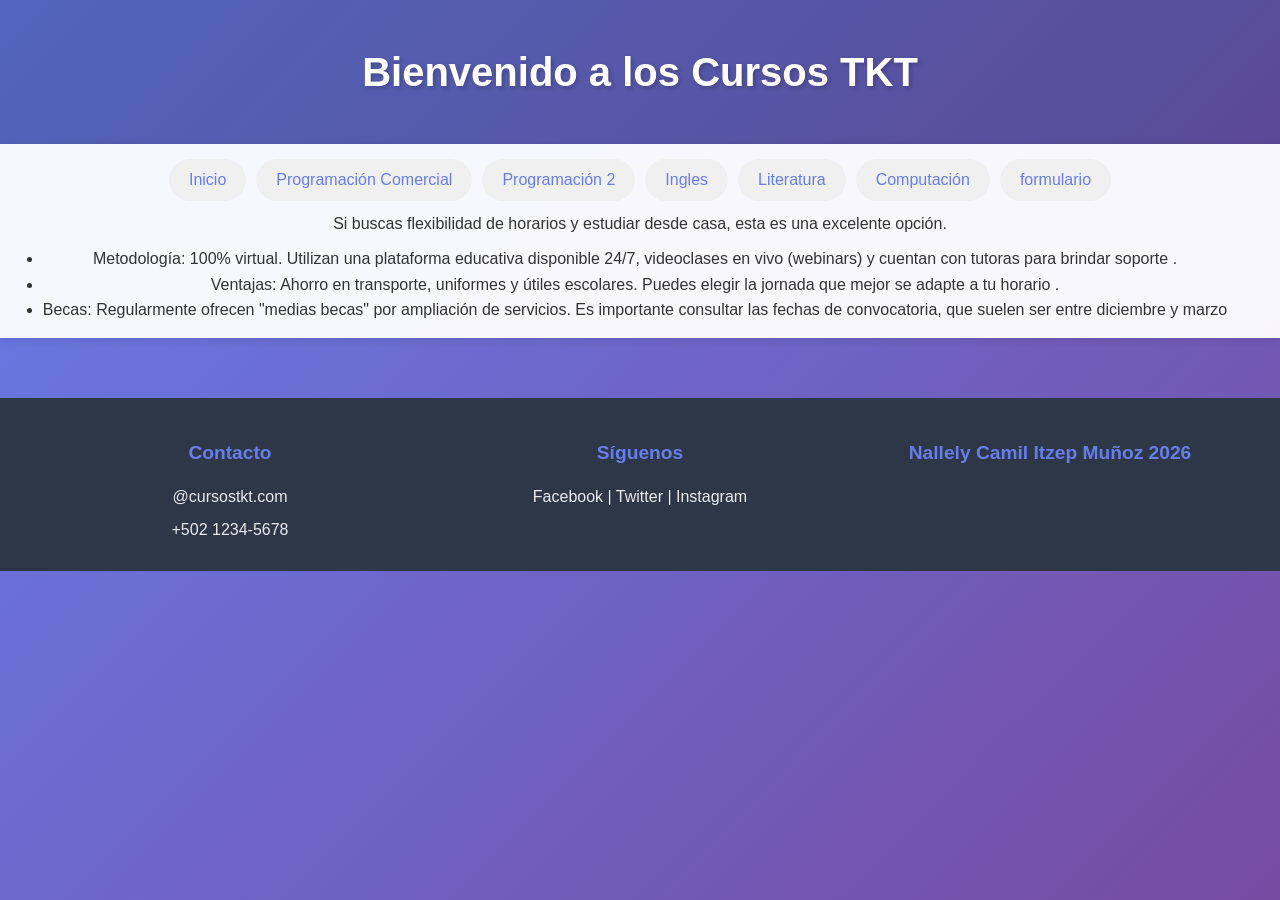
<file: cursos guia/index.html>
<!-- En index.html -->
<!DOCTYPE html>
<html>

<head>
    <title>Cursos TKT</title>
    <link rel="stylesheet" href="style.css">
</head>

<body>
    <h1>Bienvenido a los Cursos TKT</h1>

    <nav>
        <a href="index.html">Inicio</a>
        <a href="progamacióncomercial.html">Programación Comercial</a>
        <a href="progamación2.html">Programación 2</a>
        <a href="Ingles.html">Ingles</a>
        <a href="literatura.html">Literatura</a>
        <a href="computación.html">Computación</a>
        <a href="formulario.html">formulario</a>
        <p>Si buscas flexibilidad de horarios y estudiar desde casa, esta es una excelente opción.
            <ul>
                <li> Metodología: 100% virtual. Utilizan una plataforma educativa disponible 24/7, videoclases en vivo (webinars)
            y cuentan con tutoras para brindar soporte .
</li>
<li>  Ventajas: Ahorro en transporte, uniformes y útiles escolares. Puedes elegir la jornada que mejor se adapte a
            tu horario .
</li>
<li>Becas: Regularmente ofrecen "medias becas" por ampliación de servicios. Es importante consultar las fechas
            de convocatoria, que suelen ser entre diciembre y marzo
</li>
</ul>
        </p>

    </nav>
    <footer>
        <div class="footer-content">
            <div class="footer-section">
                <h4>Contacto</h4>
                <p>@cursostkt.com</p>
                <p>+502 1234-5678</p>
            </div>
            <div class="footer-section">
                <h4>Síguenos</h4>
                <p>Facebook | Twitter | Instagram</p>
            </div>
            <div class="footer-section">
                <h4> Nallely Camil Itzep Muñoz 2026 </h4>
            </div>
        </div>
    </footer>
</body>

</html>
</file>
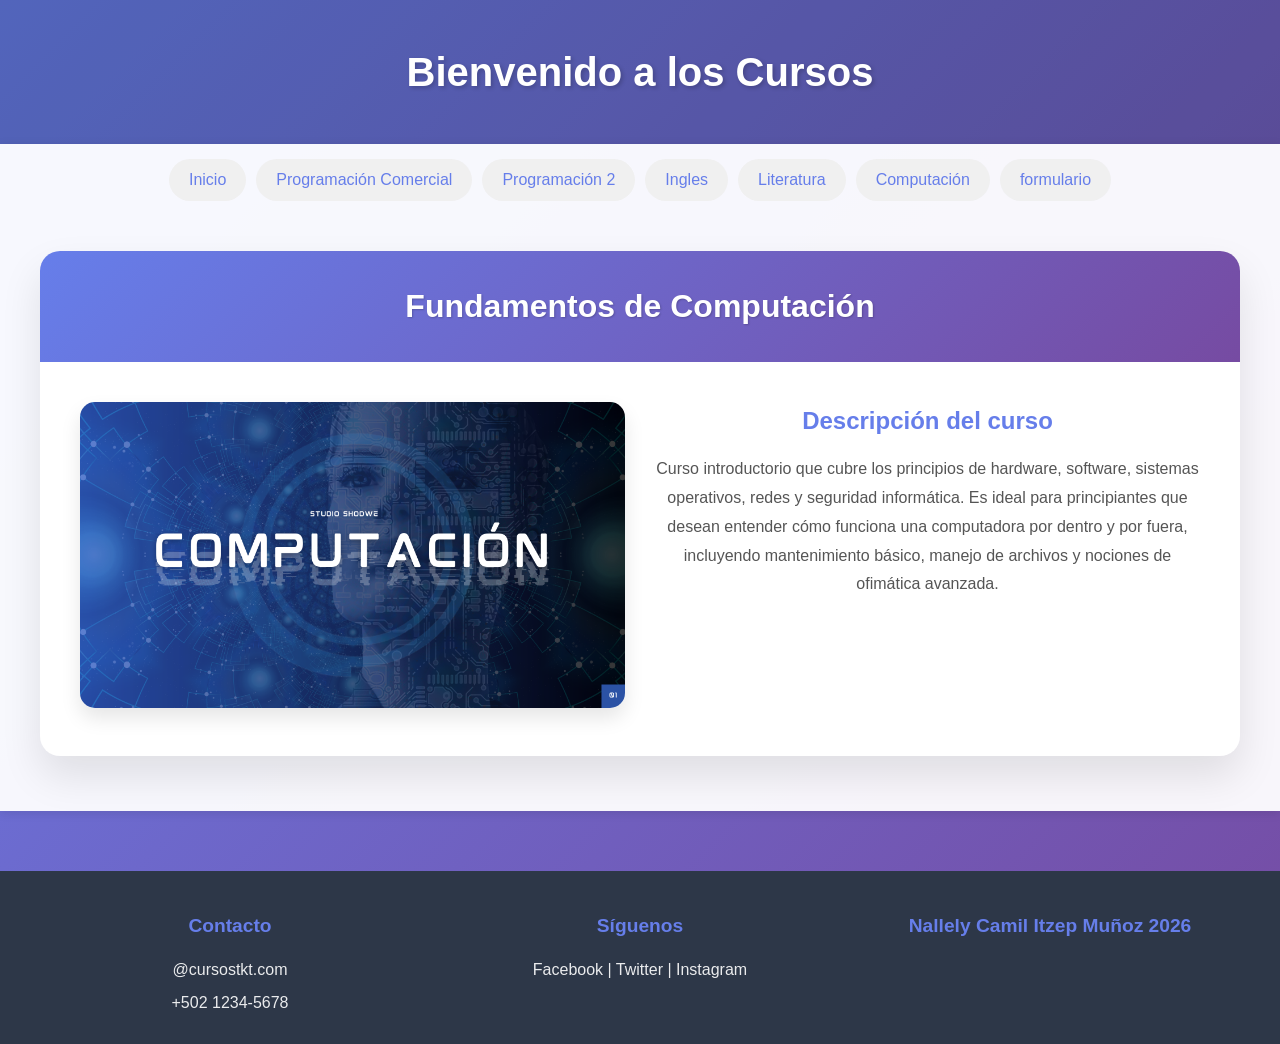
<file: cursos guia/computación.html>
<!DOCTYPE html>
<html>

<head>
    <title>Cursos</title>
    <link rel="stylesheet" href="style.css">
</head>

<body>
    <h1>Bienvenido a los Cursos</h1>

    <nav>
      <a href="index.html">Inicio</a>
        <a href="progamacióncomercial.html">Programación Comercial</a>
        <a href="progamación2.html">Programación 2</a>
        <a href="Ingles.html">Ingles</a>
        <a href="literatura.html">Literatura</a>
        <a href="computación.html">Computación</a>
        <a href="formulario.html">formulario</a>
        <article id="computacion" class="course-card">
            <div class="course-header">
                <h2>Fundamentos de Computación</h2>
                
            </div>
            <div class="course-body">
                <div class="course-image">
                    <img src="imagenes/Blue Modern Futuristic Technology Presentation.png" alt="Computación">
                </div>
                <div class="course-description">
                    <h3>Descripción del curso</h3>
                    <p>Curso introductorio que cubre los principios de hardware, software, sistemas operativos, redes y
                        seguridad informática. Es ideal para principiantes que desean entender cómo funciona una
                        computadora por dentro y por fuera, incluyendo mantenimiento básico, manejo de archivos y
                        nociones de ofimática avanzada.</p>
    </nav>
     <footer>
        <div class="footer-content">
            <div class="footer-section">
                <h4>Contacto</h4>
                <p>@cursostkt.com</p>
                <p>+502 1234-5678</p>
            </div>
            <div class="footer-section">
                <h4>Síguenos</h4>
                <p>Facebook | Twitter | Instagram</p>
            </div>
            <div class="footer-section">
                <h4> Nallely Camil Itzep Muñoz 2026 </h4>
            </div>
        </div>
    </footer>
</body>
</file>
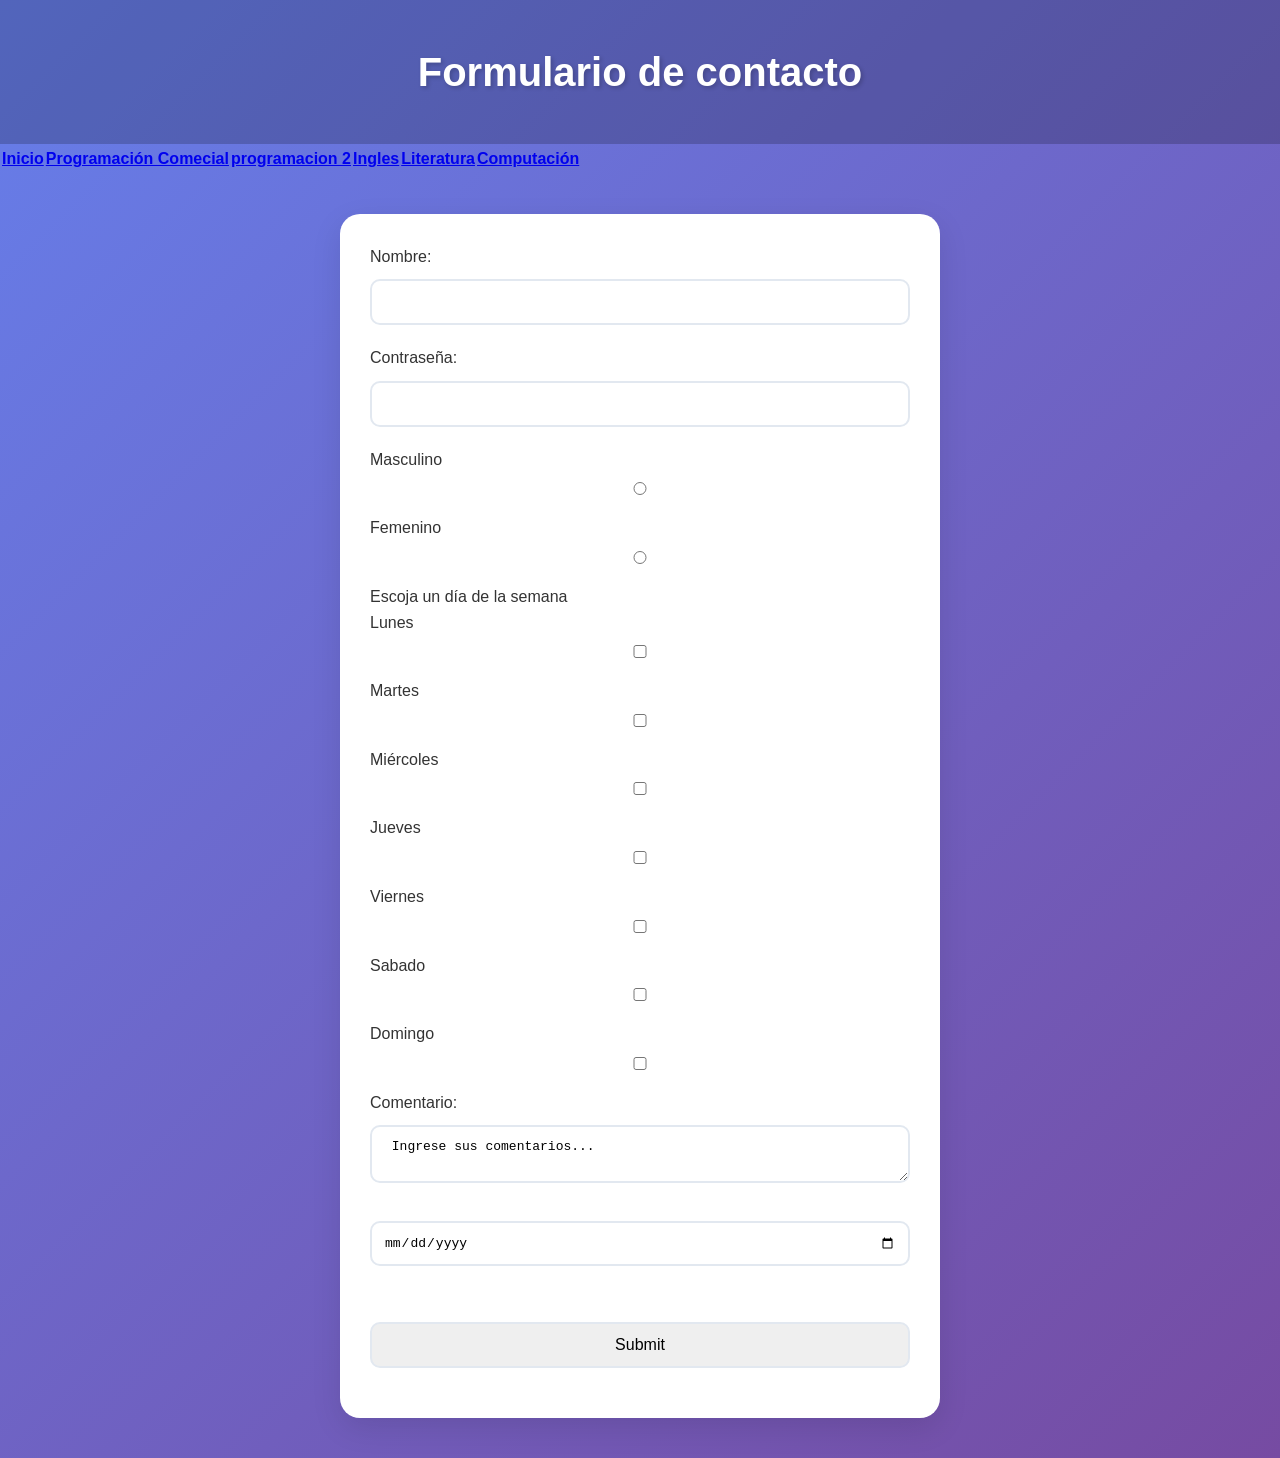
<file: cursos guia/formulario.html>
<!DOCTYPE html>
<html lang="es">
<head>
    <meta charset="UTF-8">
    <meta name="viewport" content="width=device-width, initial-scale=1.0">
    <title>Documento</title>
    <link rel="stylesheet" href="style.css">
</head>
<body>
    <h1 class="titulo">Formulario de contacto</h1>
    <table class="boton">
            <th><a href="index.html">Inicio</a></th>
            <th><a href="progamacióncomercial.html">Programación Comecial</a></th>
            <th><a href="progamación2.html">programacion 2</a></th>
            <th><a href="Ingles.html">Ingles</a></th>
            <th><a href="literatura.html">Literatura</a></th>
            <th><a href="computación.html">Computación</a></th>
         </table>
    <div>
       <form action="" >
            <label for="nombre">Nombre: </label>
            <input type="text" name="nombre">
            <label for="Pass">Contraseña: </label>
            <input type="password">
            <br>
            <label for="Genero"></label>
            <label for="M">Masculino</label>
            <input type="radio" name="m">
            <label for="F">Femenino</label>
            <input type="radio" name="f">
            <br>
            <label for="dias">Escoja un día de la semana</label>
            <br>
            <label for="L">Lunes</label>
            <input type="checkbox" name="L">
            <label for="M">Martes</label>
            <input type="checkbox" name="M">
            <label for="MI">Miércoles</label>
            <input type="checkbox" name="MI">
            <label for="J">Jueves</label>
            <input type="checkbox" name="J">
            <label for="V">Viernes</label>
            <input type="checkbox" name="V">
            <label for="S">Sabado</label>
            <input type="checkbox" name="S">
            <label for="D">Domingo</label>
            <input type="checkbox" name="D">
            <br>
            <label for="Comentario">Comentario: </label>
            <textarea name="Comentario"> Ingrese sus comentarios...</textarea>
            <br>
            <input type="date">
            <br><br>
            <input type="submit">
       </form>
    </div>
</body>
</html>
</file>
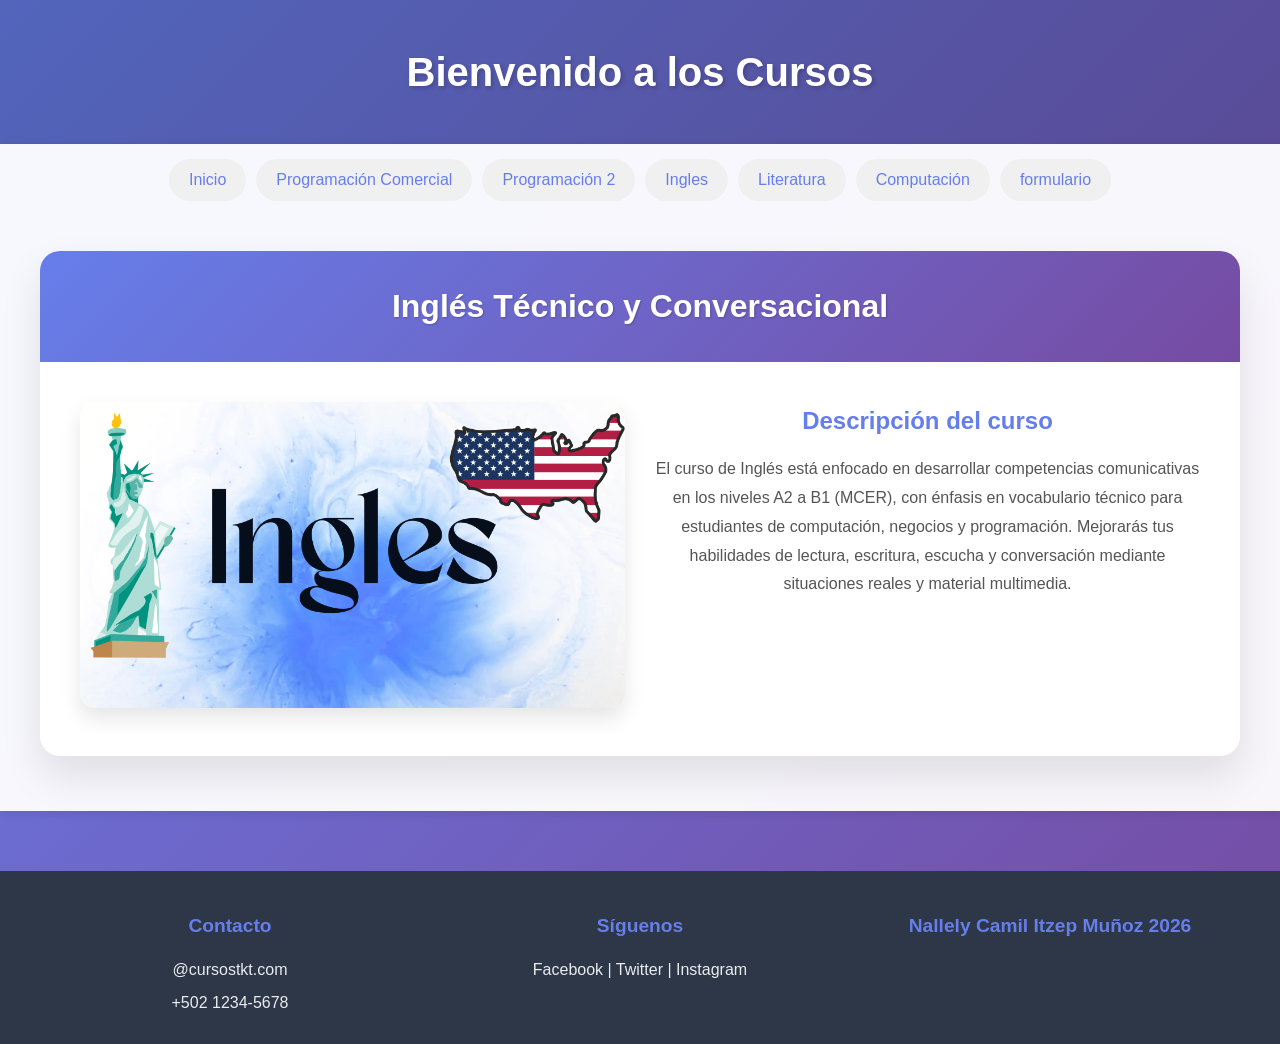
<file: cursos guia/Ingles.html>
<!DOCTYPE html>
<html>

<head>
    <title>Cursos</title>
    <link rel="stylesheet" href="style.css">
</head>

<body>
    <h1>Bienvenido a los Cursos</h1>

    <nav>
        <a href="index.html">Inicio</a>
        <a href="progamacióncomercial.html">Programación Comercial</a>
        <a href="progamación2.html">Programación 2</a>
        <a href="Ingles.html">Ingles</a>
        <a href="literatura.html">Literatura</a>
        <a href="computación.html">Computación</a>
        <a href="formulario.html">formulario</a>
        <article id="ingles" class="course-card">
            <div class="course-header">
                <h2>Inglés Técnico y Conversacional</h2>
            
            </div>
            <div class="course-body">
                <div class="course-image">
                    <img src="imagenes/Azul y Blanco Moderno Gracias Video.png"
                        alt="Aprendizaje de inglés -conversación">
                </div>
                <div class="course-description">
                    <h3> Descripción del curso</h3>
                    <p>El curso de Inglés está enfocado en desarrollar competencias comunicativas en los niveles A2 a B1
                        (MCER), con énfasis en vocabulario técnico para estudiantes de computación, negocios y
                        programación. Mejorarás tus habilidades de lectura, escritura, escucha y conversación mediante
                        situaciones reales y material multimedia.</p>
    </nav>
     <footer>
        <div class="footer-content">
            <div class="footer-section">
                <h4>Contacto</h4>
                <p>@cursostkt.com</p>
                <p>+502 1234-5678</p>
            </div>
            <div class="footer-section">
                <h4>Síguenos</h4>
                <p>Facebook | Twitter | Instagram</p>
            </div>
            <div class="footer-section">
                <h4> Nallely Camil Itzep Muñoz 2026 </h4>
            </div>
        </div>
    </footer>
</body>
</file>
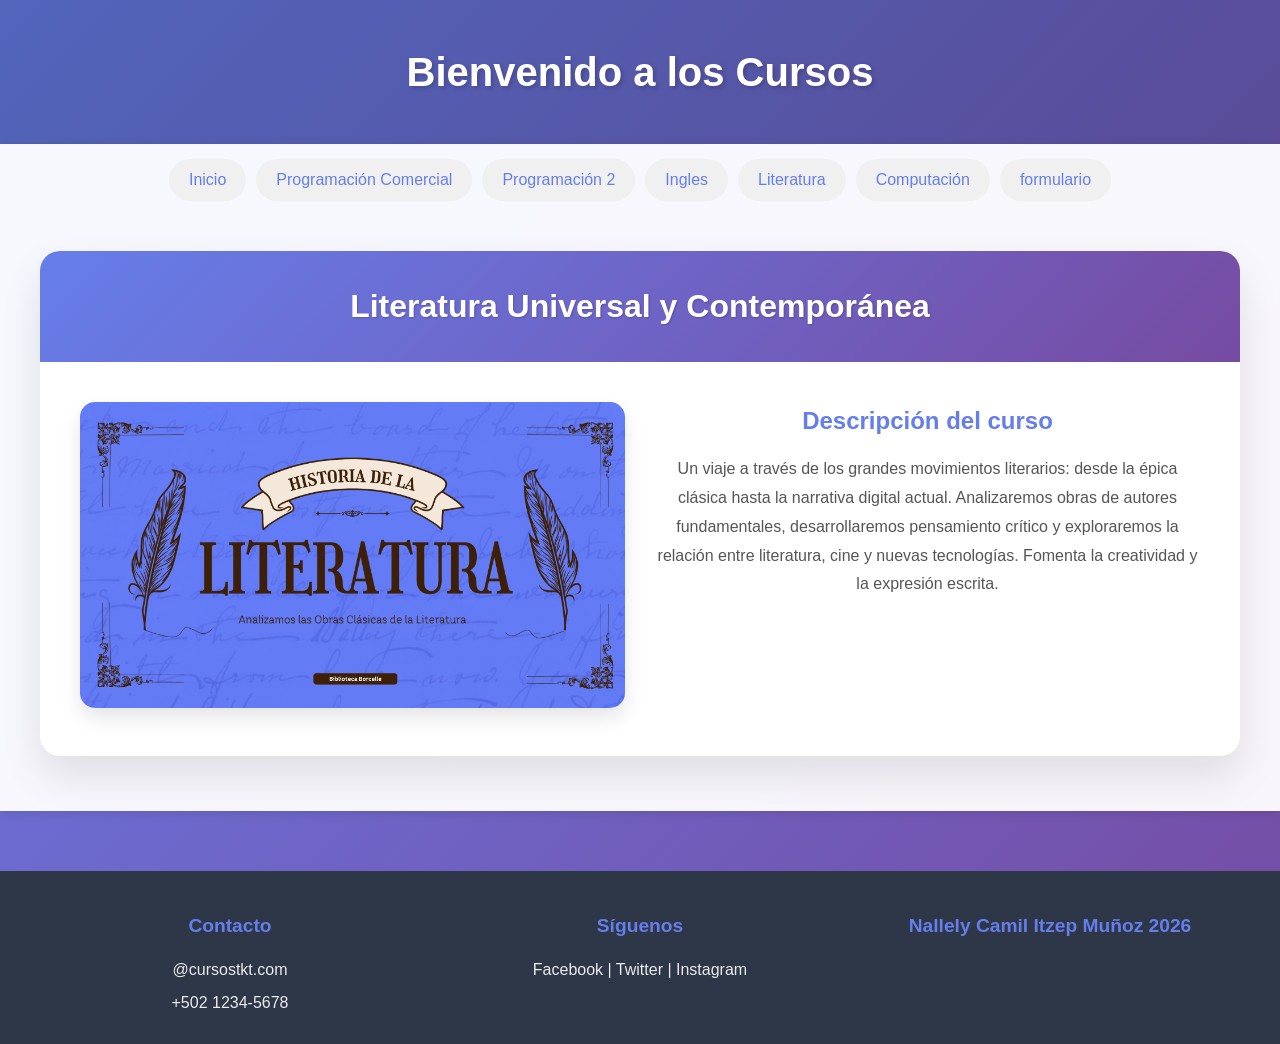
<file: cursos guia/literatura.html>
<!DOCTYPE html>
<html>

<head>
    <title>Cursos</title>
    <link rel="stylesheet" href="style.css">
</head>

<body>
    <h1>Bienvenido a los Cursos</h1>

    <nav>
        <a href="index.html">Inicio</a>
        <a href="progamacióncomercial.html">Programación Comercial</a>
        <a href="progamación2.html">Programación 2</a>
        <a href="Ingles.html">Ingles</a>
        <a href="literatura.html">Literatura</a>
        <a href="computación.html">Computación</a>
        <a href="formulario.html">formulario</a>
        <article id="literatura" class="course-card">
            <div class="course-header">
                <h2>Literatura Universal y Contemporánea</h2>
            </div>
            <div class="course-body">
                <div class="course-image">
                    <img src="imagenes/Presentación Proyecto Historia de la Literatura Vintage Beige y Marrón.png" alt="Literatura">
                </div>
                <div class="course-description">
                    <h3>Descripción del curso</h3>
                    <p>Un viaje a través de los grandes movimientos literarios: desde la épica clásica hasta la
                        narrativa digital actual. Analizaremos obras de autores fundamentales, desarrollaremos
                        pensamiento crítico y exploraremos la relación entre literatura, cine y nuevas tecnologías.
                        Fomenta la creatividad y la expresión escrita.</p>
    </nav> <footer>
        <div class="footer-content">
            <div class="footer-section">
                <h4>Contacto</h4>
                <p>@cursostkt.com</p>
                <p>+502 1234-5678</p>
            </div>
            <div class="footer-section">
                <h4>Síguenos</h4>
                <p>Facebook | Twitter | Instagram</p>
            </div>
            <div class="footer-section">
                <h4> Nallely Camil Itzep Muñoz 2026 </h4>
            </div>
        </div>
    </footer>
</body>
</file>
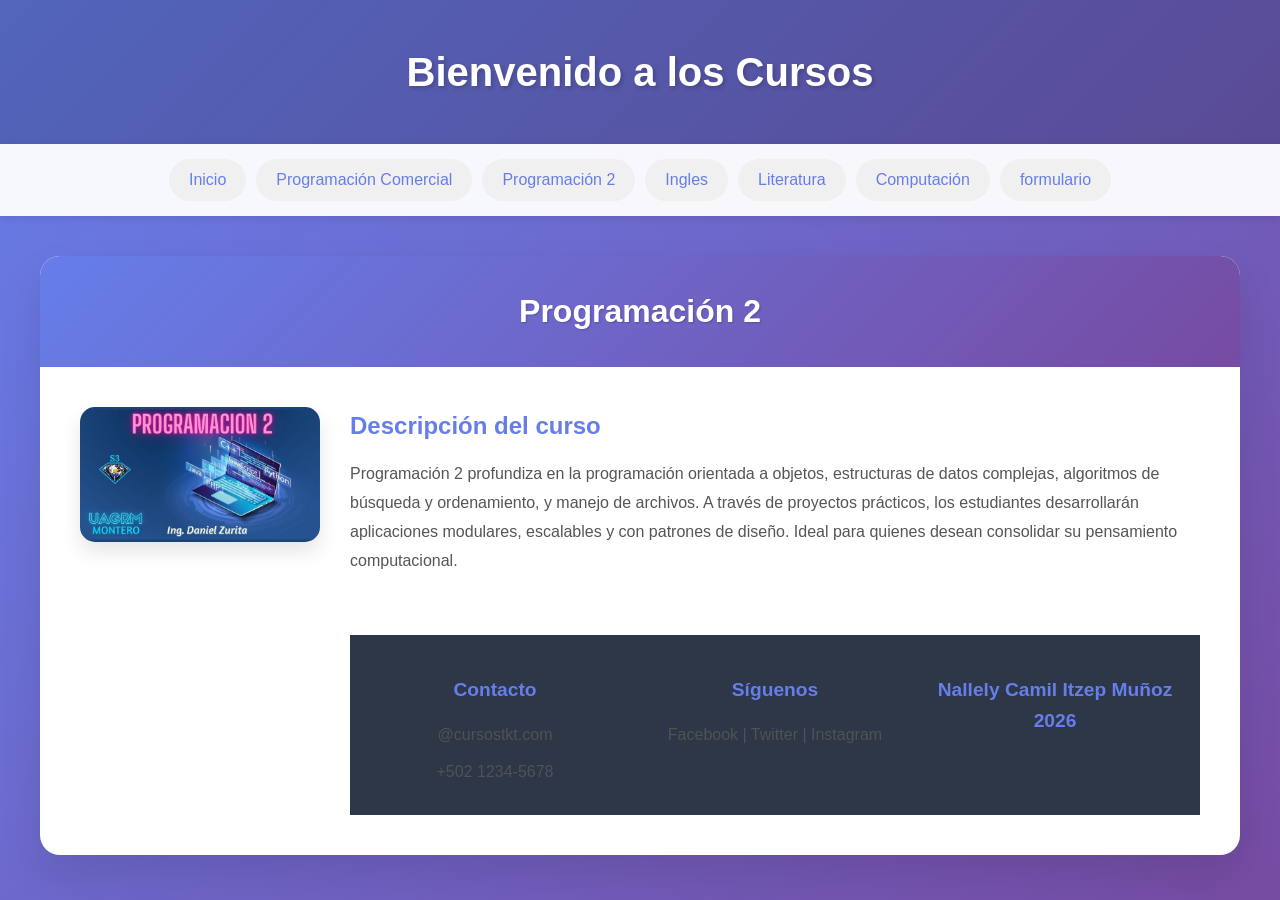
<file: cursos guia/progamación2.html>
<!DOCTYPE html>
<html>

<head>
    <title>Cursos</title>
    <link rel="stylesheet" href="style.css">
</head>

<body>
    <h1>Bienvenido a los Cursos</h1>

    <nav>
        <a href="index.html">Inicio</a>
        <a href="progamacióncomercial.html">Programación Comercial</a>
        <a href="progamación2.html">Programación 2</a>
        <a href="Ingles.html">Ingles</a>
        <a href="literatura.html">Literatura</a>
        <a href="computación.html">Computación</a>
        <a href="formulario.html">formulario</a>

    </nav>
    <article id="programacion2" class="course-card">
        <div class="course-header">
            <h2> Programación 2</h2>
        </div>
        <div class="course-body">
            <div class="course-image">
                <img src="imagenes/progra 2.jpg" alt="Programación 2">
            </div>
            <div class="course-description">
                <h3>Descripción del curso</h3>
                <p>Programación 2 profundiza en la programación orientada a objetos, estructuras de datos complejas,
                    algoritmos de búsqueda y ordenamiento, y manejo de archivos. A través de proyectos prácticos, los
                    estudiantes desarrollarán aplicaciones modulares, escalables y con patrones de diseño. Ideal para
                    quienes desean consolidar su pensamiento computacional.</p>
                     <footer>
        <div class="footer-content">
            <div class="footer-section">
                <h4>Contacto</h4>
                <p>@cursostkt.com</p>
                <p>+502 1234-5678</p>
            </div>
            <div class="footer-section">
                <h4>Síguenos</h4>
                <p>Facebook | Twitter | Instagram</p>
            </div>
            <div class="footer-section">
                <h4> Nallely Camil Itzep Muñoz 2026 </h4>
            </div>
        </div>
    </footer>
</body>
</file>
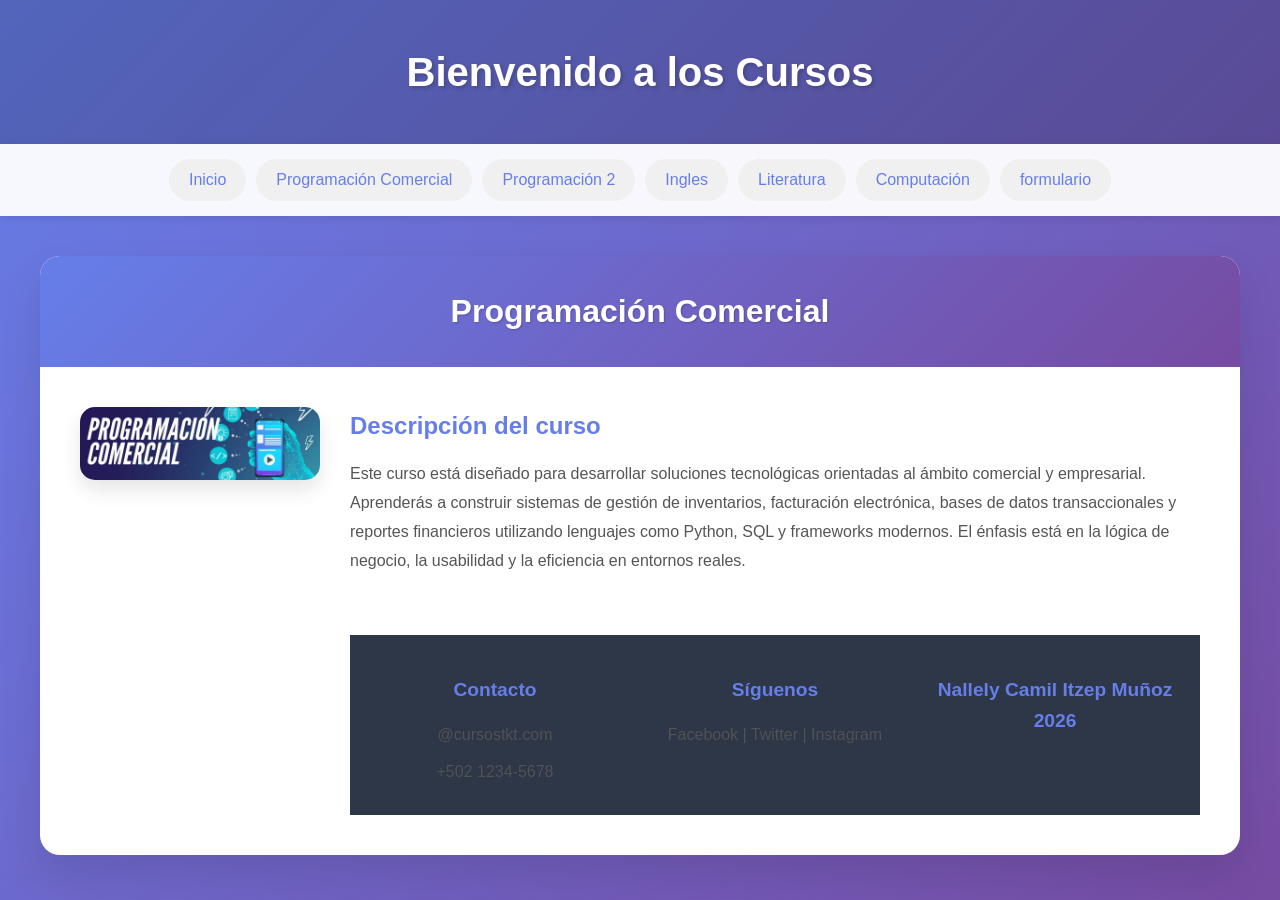
<file: cursos guia/progamacióncomercial.html>
<!-- En index.html -->
<!DOCTYPE html>
<html>

<head>
    <title>Cursos</title>
    <link rel="stylesheet" href="style.css">
</head>

<body>
    <h1>Bienvenido a los Cursos</h1>

    <nav>
        <a href="index.html">Inicio</a>
        <a href="progamacióncomercial.html">Programación Comercial</a>
        <a href="progamación2.html">Programación 2</a>
        <a href="Ingles.html">Ingles</a>
        <a href="literatura.html">Literatura</a>
        <a href="computación.html">Computación</a>
        <a href="formulario.html">formulario</a>

    </nav>
    <article id="programacion-comercial" class="course-card">
        <div class="course-header">
            <h2> Programación Comercial</h2>
        </div>
        <div class="course-body">
            <div class="course-image">

        <img src="imagenes/programacion Comercial.webp" alt="progamación comercial"> 
            </div>
            <div class="course-description">
                <h3> Descripción del curso</h3>
                <p>Este curso está diseñado para desarrollar soluciones tecnológicas orientadas al ámbito comercial y
                    empresarial. Aprenderás a construir sistemas de gestión de inventarios, facturación electrónica,
                    bases de datos transaccionales y reportes financieros utilizando lenguajes como Python, SQL y
                    frameworks modernos. El énfasis está en la lógica de negocio, la usabilidad y la eficiencia en
                    entornos reales.</p>
                     <footer>
        <div class="footer-content">
            <div class="footer-section">
                <h4>Contacto</h4>
                <p>@cursostkt.com</p>
                <p>+502 1234-5678</p>
            </div>
            <div class="footer-section">
                <h4>Síguenos</h4>
                <p>Facebook | Twitter | Instagram</p>
            </div>
            <div class="footer-section">
                <h4> Nallely Camil Itzep Muñoz 2026 </h4>
            </div>
        </div>
    </footer>
</body>
</html>
</file>
<file: cursos guia/style.css>
/* Reset y estilos base */
* {
    margin: 0;
    padding: 0;
    box-sizing: border-box;
}

body {
    font-family: 'Segoe UI', Tahoma, Geneva, Verdana, sans-serif;
    background: linear-gradient(135deg, #667eea 0%, #764ba2 100%);
    min-height: 100vh;
    color: #333;
    line-height: 1.6;
}

/* Encabezado principal */
h1 {
    text-align: center;
    color: white;
    padding: 40px 20px;
    font-size: 2.5em;
    text-shadow: 2px 2px 4px rgba(0,0,0,0.2);
    margin: 0;
    background: rgba(0,0,0,0.2);
}

/* Navegación */
nav {
    background: rgba(255, 255, 255, 0.95);
    padding: 15px 20px;
    text-align: center;
    box-shadow: 0 2px 10px rgba(0,0,0,0.1);
    position: sticky;
    top: 0;
    z-index: 100;
    display: flex;
    flex-wrap: wrap;
    justify-content: center;
    gap: 10px;
}

nav a {
    color: #667eea;
    text-decoration: none;
    padding: 8px 20px;
    border-radius: 25px;
    transition: all 0.3s ease;
    font-weight: 500;
    background: #f0f0f0;
}

nav a:hover {
    background: #667eea;
    color: white;
    transform: translateY(-2px);
    box-shadow: 0 4px 12px rgba(102, 126, 234, 0.3);
}

/* Tarjeta del curso */
.course-card {
    max-width: 1200px;
    margin: 40px auto;
    background: white;
    border-radius: 20px;
    overflow: hidden;
    box-shadow: 0 20px 40px rgba(0,0,0,0.1);
    transition: transform 0.3s ease;
}

.course-card:hover {
    transform: translateY(-5px);
}

.course-header {
    background: linear-gradient(135deg, #667eea 0%, #764ba2 100%);
    padding: 30px;
    text-align: center;
}

.course-header h2 {
    color: white;
    font-size: 2em;
    margin: 0;
    text-shadow: 1px 1px 2px rgba(0,0,0,0.2);
}

.course-body {
    display: grid;
    grid-template-columns: 1fr 1fr;
    gap: 30px;
    padding: 40px;
}

.course-image img {
    width: 100%;
    height: auto;
    border-radius: 15px;
    box-shadow: 0 10px 20px rgba(0,0,0,0.1);
    transition: transform 0.3s ease;
}

.course-image img:hover {
    transform: scale(1.02);
}

.course-description h3 {
    color: #667eea;
    margin-bottom: 15px;
    font-size: 1.5em;
}

.course-description p {
    color: #555;
    line-height: 1.8;
    margin-bottom: 20px;
}

/* Footer */
footer {
    background: #2d3748;
    color: white;
    margin-top: 60px;
    padding: 40px 20px 20px;
}

.footer-content {
    max-width: 1200px;
    margin: 0 auto;
    display: grid;
    grid-template-columns: repeat(auto-fit, minmax(250px, 1fr));
    gap: 30px;
    text-align: center;
}

.footer-section h4 {
    color: #667eea;
    margin-bottom: 15px;
    font-size: 1.2em;
}

.footer-section p {
    margin: 8px 0;
    opacity: 0.9;
}

/* Responsive design */
@media (max-width: 768px) {
    h1 {
        font-size: 1.8em;
        padding: 30px 15px;
    }
    
    .course-body {
        grid-template-columns: 1fr;
        padding: 20px;
        gap: 20px;
    }
    
    .course-header h2 {
        font-size: 1.5em;
    }
    
    nav a {
        padding: 6px 15px;
        font-size: 0.9em;
    }
    
    .footer-content {
        grid-template-columns: 1fr;
        gap: 20px;
    }
}

@media (max-width: 480px) {
    .course-card {
        margin: 20px;
    }
    
    .course-header {
        padding: 20px;
    }
    
    .course-description h3 {
        font-size: 1.2em;
    }
    
    nav {
        gap: 8px;
    }
    
    nav a {
        padding: 5px 12px;
        font-size: 0.85em;
    }
}

/* Animaciones */
@keyframes fadeIn {
    from {
        opacity: 0;
        transform: translateY(20px);
    }
    to {
        opacity: 1;
        transform: translateY(0);
    }
}

.course-card {
    animation: fadeIn 0.6s ease-out;
}

/* Estilos para el formulario (si lo necesitas) */
form {
    max-width: 600px;
    margin: 40px auto;
    background: white;
    padding: 30px;
    border-radius: 20px;
    box-shadow: 0 10px 30px rgba(0,0,0,0.1);
}

input, textarea, select {
    width: 100%;
    padding: 12px;
    margin: 10px 0 20px;
    border: 2px solid #e2e8f0;
    border-radius: 10px;
    font-size: 1em;
    transition: border-color 0.3s ease;
}

input:focus, textarea:focus, select:focus {
    outline: none;
    border-color: #667eea;
}

button {
    background: linear-gradient(135deg, #667eea 0%, #764ba2 100%);
    color: white;
    padding: 12px 30px;
    border: none;
    border-radius: 25px;
    font-size: 1em;
    cursor: pointer;
    transition: transform 0.3s ease;
}

button:hover {
    transform: translateY(-2px);
    box-shadow: 0 5px 15px rgba(102, 126, 234, 0.4);
}
</file>
